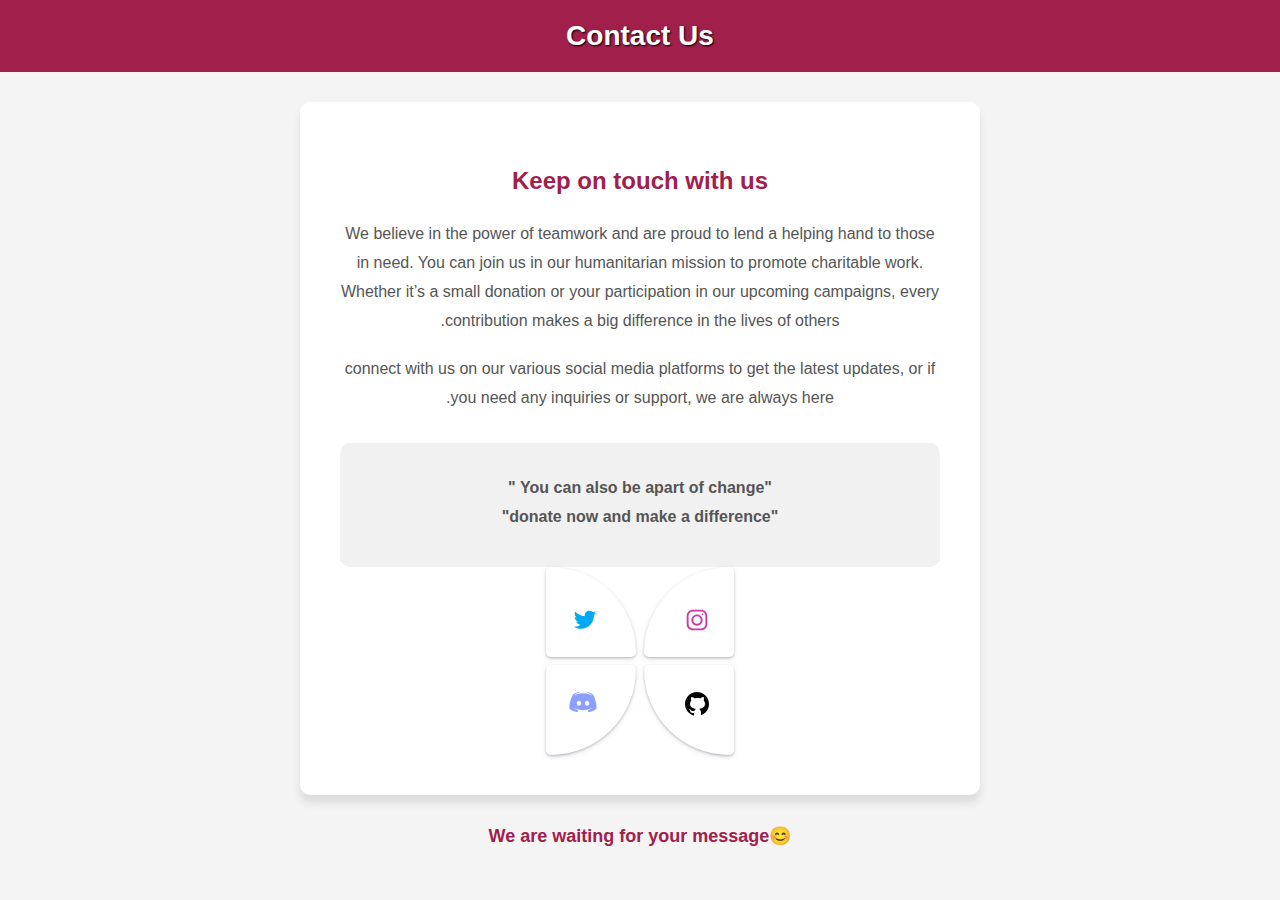
<file: ahmed.html>
<!DOCTYPE html>
<html lang="ar">
  <head>
    <meta charset="UTF-8" />
    <meta name="viewport" content="width=device-width, initial-scale=1.0" />
    <title>contact us</title>
    <style>
      /* إعداد الصفحة العامة */
      body {
        font-family: "Cairo", Arial, sans-serif;
        margin: 0;
        padding: 0;
        background-color: #f4f4f4;
        color: #333;
        direction: rtl;
        text-align: center;
      }

      /* الشريط العلوي */
      .header {
    color: #a0204b;
        background-color: #a0204b;
        color: #ffffff;
        padding: 20px;
        font-size: 28px;
        font-weight: bold;
        text-shadow: 1px 1px 2px #000;
      }

      /* قسم التواصل */
      .contact-section {
        margin: 30px auto;
        padding: 40px;
        background-color: #ffffff;
        width: 90%;
        max-width: 600px;
        box-shadow: 0 8px 10px rgba(0, 0, 0, 0.1);
        border-radius: 10px;
        line-height: 1.6;
      }

      .contact-section h2 {
        color: #a0204b;
        font-size: 24px;
        margin-bottom: 20px;
      }

      .contact-section p {
        font-size: 16px;
        color: #555;
        margin-bottom: 20px;
        line-height: 1.8;
      }

      .call-to-action {
        font-size: 18px;
        color: #0c94a6;
        font-weight: bold;
        margin-top: 30px;
        padding: 15px;
        background-color: #f1f1f1;
        border-radius: 10px;
        line-height: 1.7;
      }

      /* تصميم الأيقونات */
      .social-links {
        display: flex;
        justify-content: center;
        gap: 20px;
        margin-top: 30px;
        flex-wrap: wrap;
      }

      .social-links a {
        text-decoration: none;
        color: #333;
        display: flex;
        flex-direction: column;
        align-items: center;
        gap: 10px;
        font-size: 16px;
      }

      .social-links a img {
        width: 70px;
        height: 70px;
        border-radius: 10px;
        box-shadow: 0 4px 6px rgba(0, 0, 0, 0.2);
        transition: transform 0.3s ease;
      }

      .social-links a:hover img {
        transform: scale(1.1);
      }

      /* الفوتر */
      .footer {
        margin: 30px auto 10px;
        font-size: 18px;
        font-weight: bold;
        color: #a0204b;
      }
      /* From Uiverse.io by Praashoo7 */
      .main {
        display: flex;
        flex-direction: column;
        gap: 0.5em;
        align-items: center;
      }

      .up {
        display: flex;
        flex-direction: row;
        gap: 0.5em;
      }

      .down {
        display: flex;
        flex-direction: row;
        gap: 0.5em;
      }

      .card1 {
        width: 90px;
        height: 90px;
        outline: none;
        border: none;
        background: white;
        border-radius: 90px 5px 5px 5px;
        box-shadow: rgba(50, 50, 93, 0.25) 0px 2px 5px -1px,
          rgba(0, 0, 0, 0.3) 0px 1px 3px -1px;
        transition: 0.2s ease-in-out;
      }

      .instagram {
        margin-top: 1.5em;
        margin-left: 1.2em;
        fill: #cc39a4;
      }

      .card2 {
        width: 90px;
        height: 90px;
        outline: none;
        border: none;
        background: white;
        border-radius: 5px 90px 5px 5px;
        box-shadow: rgba(50, 50, 93, 0.25) 0px 2px 5px -1px,
          rgba(0, 0, 0, 0.3) 0px 1px 3px -1px;
        transition: 0.2s ease-in-out;
      }

      .twitter {
        margin-top: 1.5em;
        margin-left: -0.9em;
        fill: #03a9f4;
      }

      .card3 {
        width: 90px;
        height: 90px;
        outline: none;
        border: none;
        background: white;
        border-radius: 5px 5px 5px 90px;
        box-shadow: rgba(50, 50, 93, 0.25) 0px 2px 5px -1px,
          rgba(0, 0, 0, 0.3) 0px 1px 3px -1px;
        transition: 0.2s ease-in-out;
      }

      .github {
        margin-top: -0.6em;
        margin-left: 1.2em;
      }

      .card4 {
        width: 90px;
        height: 90px;
        outline: none;
        border: none;
        background: white;
        border-radius: 5px 5px 90px 5px;
        box-shadow: rgba(50, 50, 93, 0.25) 0px 2px 5px -1px,
          rgba(0, 0, 0, 0.3) 0px 1px 3px -1px;
        transition: 0.2s ease-in-out;
      }

      .discord {
        margin-top: -0.9em;
        margin-left: -1.2em;
        fill: #8c9eff;
      }

      .card1:hover {
        cursor: pointer;
        scale: 1.1;
        background-color: #cc39a4;
      }

      .card1:hover .instagram {
        fill: white;
      }

      .card2:hover {
        cursor: pointer;
        scale: 1.1;
        background-color: #03a9f4;
      }

      .card2:hover .twitter {
        fill: white;
      }

      .card3:hover {
        cursor: pointer;
        scale: 1.1;
        background-color: black;
      }

      .card3:hover .github {
        fill: white;
      }

      .card4:hover {
        cursor: pointer;
        scale: 1.1;
        background-color: #8c9eff;
      }

      .card4:hover .discord {
        fill: white;
      }
      .call-to-action:hover {
        background-color: #9e9a9c;
      }
    </style>
  </head>
  <body>
    <!-- الشريط العلوي -->
    <div class="header">Contact Us</div>

    <!-- قسم تواصل معنا -->
    <div class="contact-section">
      <h2>Keep on touch with us</h2>
      <p>
        We believe in the power of teamwork and are proud to lend a helping hand
        to those in need. You can join us in our humanitarian mission to promote
        charitable work. Whether it’s a small donation or your participation in
        our upcoming campaigns, every contribution makes a big difference in the
        lives of others.
      </p>

      <p>
        connect with us on our various social media platforms to get the latest
        updates, or if you need any inquiries or support, we are always here.
      </p>

      <!-- نص يحث على العمل الخيري -->
      <div class="call-to-action">
        <p>
          "You can also be apart of change "<br />"donate now and make a
          difference"
        </p>
      </div>

      <!-- روابط وسائل التواصل الاجتماعي -->

      <div class="main">
        <div class="up">
          <button class="card1">
            <svg
              xmlns="http://www.w3.org/2000/svg"
              xmlns:xlink="http://www.w3.org/1999/xlink"
              viewBox="0,0,256,256"
              width="30px"
              height="30px"
              fill-rule="nonzero"
              class="instagram"
            >
              <g
                fill-rule="nonzero"
                stroke="none"
                stroke-width="1"
                stroke-linecap="butt"
                stroke-linejoin="miter"
                stroke-miterlimit="10"
                stroke-dasharray=""
                stroke-dashoffset="0"
                font-family="none"
                font-weight="none"
                font-size="none"
                text-anchor="none"
                style="mix-blend-mode: normal"
              >
                <g transform="scale(8,8)">
                  <path
                    d="M11.46875,5c-3.55078,0 -6.46875,2.91406 -6.46875,6.46875v9.0625c0,3.55078 2.91406,6.46875 6.46875,6.46875h9.0625c3.55078,0 6.46875,-2.91406 6.46875,-6.46875v-9.0625c0,-3.55078 -2.91406,-6.46875 -6.46875,-6.46875zM11.46875,7h9.0625c2.47266,0 4.46875,1.99609 4.46875,4.46875v9.0625c0,2.47266 -1.99609,4.46875 -4.46875,4.46875h-9.0625c-2.47266,0 -4.46875,-1.99609 -4.46875,-4.46875v-9.0625c0,-2.47266 1.99609,-4.46875 4.46875,-4.46875zM21.90625,9.1875c-0.50391,0 -0.90625,0.40234 -0.90625,0.90625c0,0.50391 0.40234,0.90625 0.90625,0.90625c0.50391,0 0.90625,-0.40234 0.90625,-0.90625c0,-0.50391 -0.40234,-0.90625 -0.90625,-0.90625zM16,10c-3.30078,0 -6,2.69922 -6,6c0,3.30078 2.69922,6 6,6c3.30078,0 6,-2.69922 6,-6c0,-3.30078 -2.69922,-6 -6,-6zM16,12c2.22266,0 4,1.77734 4,4c0,2.22266 -1.77734,4 -4,4c-2.22266,0 -4,-1.77734 -4,-4c0,-2.22266 1.77734,-4 4,-4z"
                  ></path>
                </g>
              </g>
            </svg>
          </button>
          <button class="card2">
            <svg
              xmlns="http://www.w3.org/2000/svg"
              viewBox="0 0 48 48"
              width="30px"
              height="30px"
              class="twitter"
            >
              <path
                d="M42,12.429c-1.323,0.586-2.746,0.977-4.247,1.162c1.526-0.906,2.7-2.351,3.251-4.058c-1.428,0.837-3.01,1.452-4.693,1.776C34.967,9.884,33.05,9,30.926,9c-4.08,0-7.387,3.278-7.387,7.32c0,0.572,0.067,1.129,0.193,1.67c-6.138-0.308-11.582-3.226-15.224-7.654c-0.64,1.082-1,2.349-1,3.686c0,2.541,1.301,4.778,3.285,6.096c-1.211-0.037-2.351-0.374-3.349-0.914c0,0.022,0,0.055,0,0.086c0,3.551,2.547,6.508,5.923,7.181c-0.617,0.169-1.269,0.263-1.941,0.263c-0.477,0-0.942-0.054-1.392-0.135c0.94,2.902,3.667,5.023,6.898,5.086c-2.528,1.96-5.712,3.134-9.174,3.134c-0.598,0-1.183-0.034-1.761-0.104C9.268,36.786,13.152,38,17.321,38c13.585,0,21.017-11.156,21.017-20.834c0-0.317-0.01-0.633-0.025-0.945C39.763,15.197,41.013,13.905,42,12.429"
              ></path>
            </svg>
          </button>
        </div>
        <div class="down">
          <button class="card3">
            <svg
              xmlns="http://www.w3.org/2000/svg"
              viewBox="0 0 30 30"
              width="30px"
              height="30px"
              class="github"
            >
              <path
                d="M15,3C8.373,3,3,8.373,3,15c0,5.623,3.872,10.328,9.092,11.63C12.036,26.468,12,26.28,12,26.047v-2.051 c-0.487,0-1.303,0-1.508,0c-0.821,0-1.551-0.353-1.905-1.009c-0.393-0.729-0.461-1.844-1.435-2.526 c-0.289-0.227-0.069-0.486,0.264-0.451c0.615,0.174,1.125,0.596,1.605,1.222c0.478,0.627,0.703,0.769,1.596,0.769 c0.433,0,1.081-0.025,1.691-0.121c0.328-0.833,0.895-1.6,1.588-1.962c-3.996-0.411-5.903-2.399-5.903-5.098 c0-1.162,0.495-2.286,1.336-3.233C9.053,10.647,8.706,8.73,9.435,8c1.798,0,2.885,1.166,3.146,1.481C13.477,9.174,14.461,9,15.495,9 c1.036,0,2.024,0.174,2.922,0.483C18.675,9.17,19.763,8,21.565,8c0.732,0.731,0.381,2.656,0.102,3.594 c0.836,0.945,1.328,2.066,1.328,3.226c0,2.697-1.904,4.684-5.894,5.097C18.199,20.49,19,22.1,19,23.313v2.734 c0,0.104-0.023,0.179-0.035,0.268C23.641,24.676,27,20.236,27,15C27,8.373,21.627,3,15,3z"
              ></path>
            </svg>
          </button>
          <button class="card4">
            <svg
              height="30px"
              width="30px"
              viewBox="0 0 48 48"
              xmlns="http://www.w3.org/2000/svg"
              class="discord"
            >
              <path
                d="M40,12c0,0-4.585-3.588-10-4l-0.488,0.976C34.408,10.174,36.654,11.891,39,14c-4.045-2.065-8.039-4-15-4s-10.955,1.935-15,4c2.346-2.109,5.018-4.015,9.488-5.024L18,8c-5.681,0.537-10,4-10,4s-5.121,7.425-6,22c5.162,5.953,13,6,13,6l1.639-2.185C13.857,36.848,10.715,35.121,8,32c3.238,2.45,8.125,5,16,5s12.762-2.55,16-5c-2.715,3.121-5.857,4.848-8.639,5.815L33,40c0,0,7.838-0.047,13-6C45.121,19.425,40,12,40,12z M17.5,30c-1.933,0-3.5-1.791-3.5-4c0-2.209,1.567-4,3.5-4s3.5,1.791,3.5,4C21,28.209,19.433,30,17.5,30z M30.5,30c-1.933,0-3.5-1.791-3.5-4c0-2.209,1.567-4,3.5-4s3.5,1.791,3.5,4C34,28.209,32.433,30,30.5,30z"
              ></path>
            </svg>
          </button>
        </div>
      </div>
    </div>

    <!-- الفوتر -->
    <div class="footer">😊We are waiting for your message</div>
  </body>
</html>
</file>
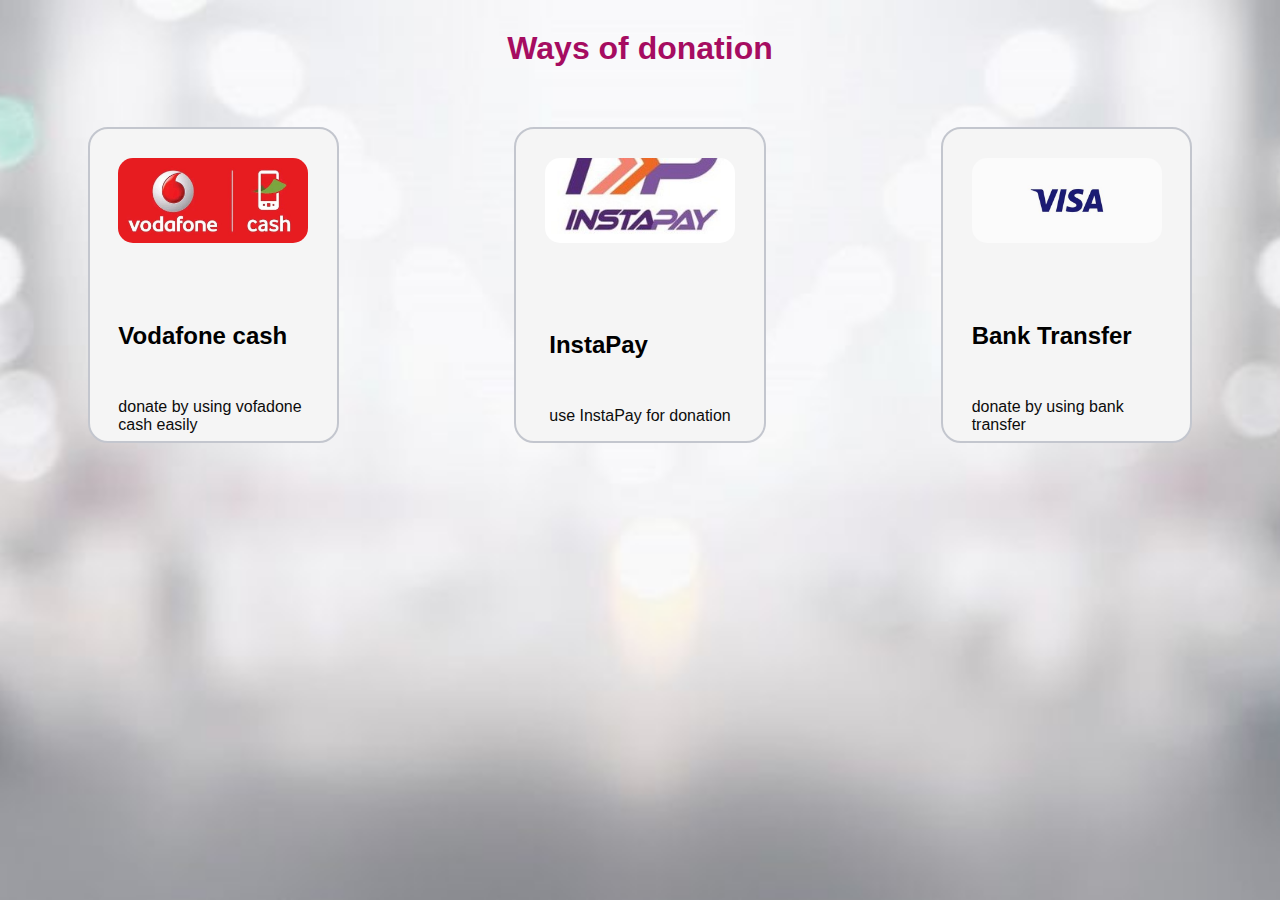
<file: alaa.html>
<!DOCTYPE html>
<html lang="en">
<head>
    <meta charset="UTF-8">
    <meta name="viewport" content="width=device-width, initial-scale=1.0">
    <title>ways of donation </title>
    <style>
    body{
        background-image: url(abstrat.jpg);
        background-size: cover;
        
        background-position: bottom center; /* تجعل الصورة تبدأ من أسفل الصفحة */
        background-attachment: fixed; /* تجعل الصورة ثابتة أثناء التمرير */
        margin: 0;
        font-family: Arial, sans-serif;
    }
        /* From Uiverse.io by alexruix */ 
        .card {
            width: 190px;
            height: 254px;
            border-radius: 20px;
            background: #f5f5f5;
            position: relative;
            padding: 1.8rem;
            border: 2px solid #c3c6ce;
            transition: 0.5s ease-out;
            overflow: visible;
            margin: 20px;
        }

        .card-details {
            color: black;
            height: 100%;
            gap: .5em;
            display: grid;
            place-content: center;
        }

        .card-button {
            transform: translate(-50%, 125%);
            width: 60%;
            border-radius: 1rem;
            border: none;
            background-color: #d81f8b;
            color: #fff;
            font-size: 1rem;
            padding: .5rem 1rem;
            position: absolute;
            left: 50%;
            bottom: 0;
            opacity: 0;
            transition: 0.3s ease-out;
        }

        .text-body {
            color: rgb(12, 12, 12);
        }

        /*Text*/
        .text-title {
            font-size: 1.5em;
            font-weight: bold;
        }

        /*Hover*/
        .card:hover {
            border-color: #e23e98;
            box-shadow: 0 4px 18px 0 rgba(0, 0, 0, 0.25);
        }

        .card:hover .card-button {
            transform: translate(-50%, 50%);
            opacity: 1;
        }

        .cards-container {
            display: flex;
            justify-content: space-around;
            flex-wrap: wrap;
            margin-top: 40px;
        }

        h1 {
            text-align: center;
            margin-top: 30px;
            font-size: 2em;
            color: #a60c61;
            font: italic;
        }
        .card img {
            width: 100%; /* Makes the image fill the width of the card */
            height: 85px; /* Adjust the height as needed */
            border-radius: 15px; /* Optional: Adds border radius to the image */
            object-fit: cover; /* Ensures the image covers the area without distortion */
        }

    </style>
</head>
<body>

    <h1>Ways of donation </h1>

    <div class="cards-container">
        <!-- Vodafone Cash Card -->
        <div class="card">
            <img src="vodafone.jpeg" alt="Vodafone Cash">
            <div class="card-details">
                <p class="text-title">Vodafone cash</p>
                <p class="text-body">donate by using vofadone cash easily</p>
            </div>
            <button class="card-button"><a href="vodafone.html">donate</a></button>
        </div>

        <!-- InstaPay Card -->
        <div class="card">
            <img src="instapay.jpeg" alt="instapay">
            <div class="card-details">
                <p class="text-title">     InstaPay</p>
                <p class="text-body">use InstaPay for donation</p>
            </div>
            <button class="card-button"><a href="instapay.html">donate</a></button>
        </div>

        <!-- Bank Card -->
        <div class="card">
            <img src="visa.jpeg" alt="banktransfer">
            <div class="card-details">
                <p class="text-title">Bank Transfer</p>
                <p class="text-body">donate by using bank transfer</p>
            </div>
            <button class="card-button"><a href="bank.html">donate</a></button>
        </div>
    </div>

</body>
</html>
</file>
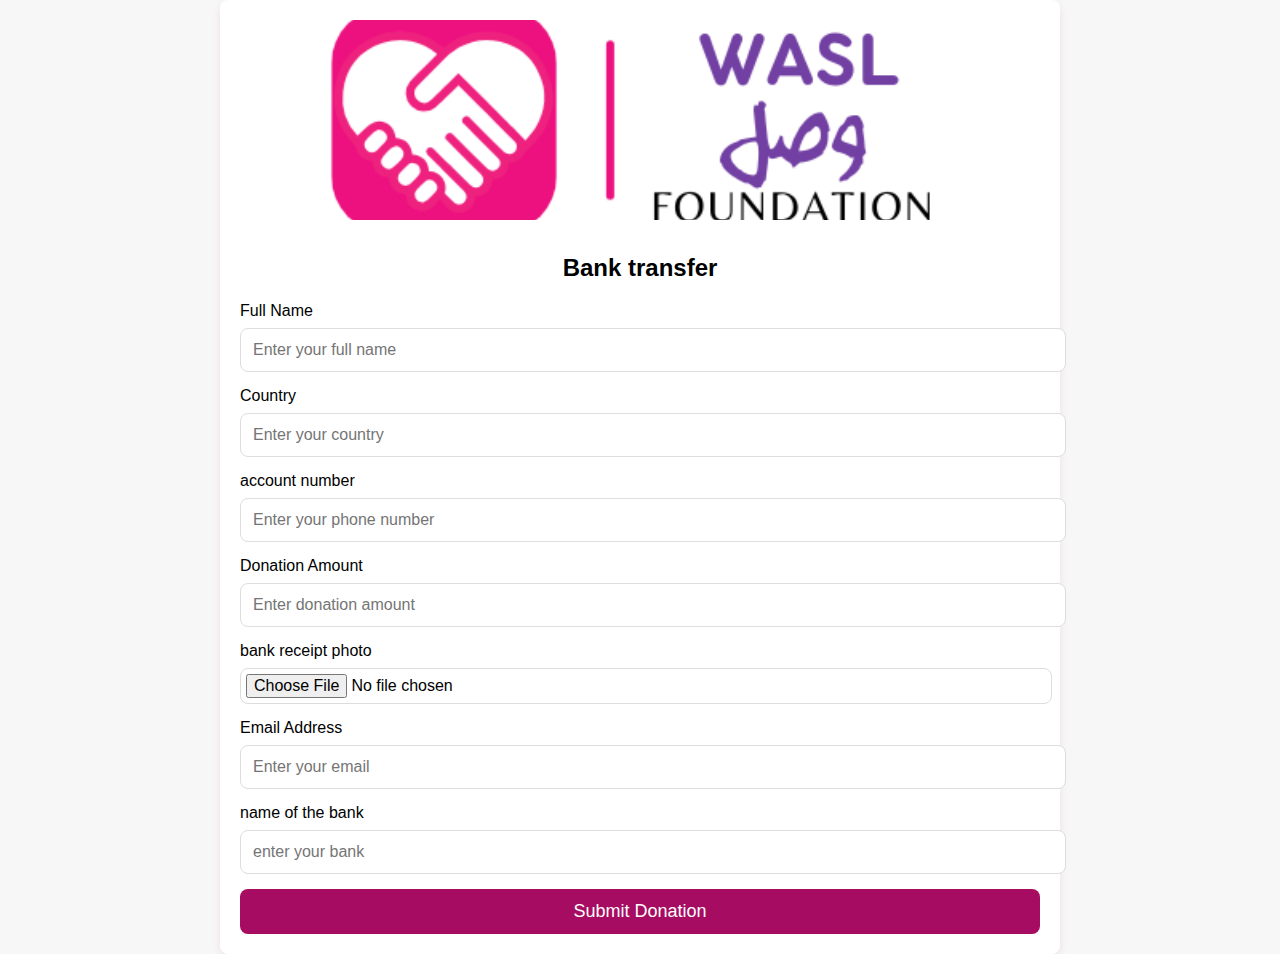
<file: bank.html>
<!DOCTYPE html>
<html lang="en">
<head>
    <meta charset="UTF-8">
    <meta name="viewport" content="width=device-width, initial-scale=1.0">
    <title>Bank transfer</title>
    <link rel="shortcut icon" href="visa.jpeg" type="image/x-icon">
    <style>
        body {
            font-family: Arial, sans-serif;
            background-color: #f7f7f7;
            margin: 0;
            padding: 0;
        }
        .container {
            width: 100%;
            max-width: 800px;
            margin: 0 auto;
            padding: 20px;
            background-color: #fff;
            box-shadow: 0 4px 8px rgba(187, 24, 125, 0.1);
            border-radius: 8px;
        }
        header {
            text-align: center;
            margin-bottom: 30px;
        }
        header img {
            width: 100%;
            max-height: 200px;
            object-fit: cover;
            border-radius: 8px;
        }
        .form-group {
            margin-bottom: 15px;
        }
        label {
            font-size: 16px;
            margin-bottom: 8px;
            display: block;
        }
        input, select {
            width: 100%;
            padding: 12px;
            border: 1px solid #ddd;
            border-radius: 8px;
            font-size: 16px;
        }
        input[type="file"] {
            padding: 5px;
        }
        button {
            background-color: #a60c61;
            color: #fff;
            padding: 12px 20px;
            border: none;
            border-radius: 8px;
            font-size: 18px;
            cursor: pointer;
            width: 100%;
        }
        button:hover {
            background-color: #666666;
        }
        
    </style>
</head>
<body>
    <div class="container">
        <header>
            <img src="w.png" alt="Charity Banner">
        </header>
        <h2 style="text-align:center; margin-bottom: 20px;">Bank transfer</h2>
        <form action="#" method="POST" enctype="multipart/form-data">
            <div class="form-group">
                <label for="name">Full Name</label>
                <input type="text" id="name" name="name" placeholder="Enter your full name" required>
            </div>
            <div class="form-group">
                <label for="country">Country</label>
                <input type="text" id="country" name="country" placeholder="Enter your country" required>
            </div>
            <div class="form-group">
                <label for="phone">account number</label>
                <input type="tel" id="phone" name="phone" placeholder="Enter your phone number" required>
            </div>
            <div class="form-group">
                <label for="amount">Donation Amount</label>
                <input type="number" id="amount" name="amount" placeholder="Enter donation amount" required>
            </div>
            <div class="form-group">
                <label for="verification">bank receipt photo</label>
                <input type="file" id="verification" name="verification" accept="image/*" required>
            </div>
            <div class="form-group">
                <label for="email">Email Address</label>
                <input type="email" id="email" name="email" placeholder="Enter your email" required>
            </div>
            <div class="form-group">
                <label for="email">name of the bank</label>
                <input type="email" id="email" name="text" placeholder="enter your bank" required>
            </div>
            <button type="submit">Submit Donation</button>
        </form>
    </div>
</body>
</html>
</file>
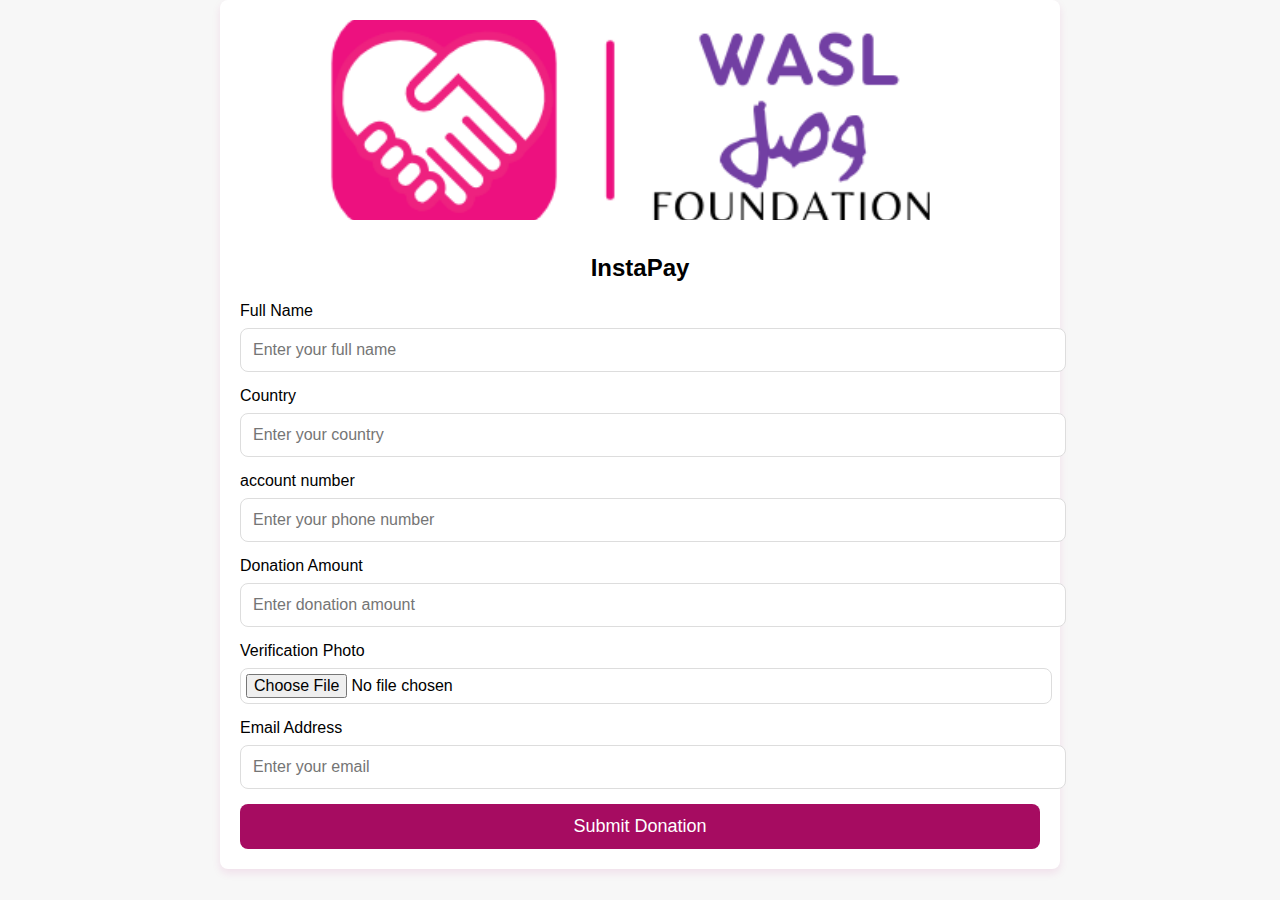
<file: instapay.html>
<!DOCTYPE html>
<html lang="en">
<head>
    <meta charset="UTF-8">
    <meta name="viewport" content="width=device-width, initial-scale=1.0">
    <title>InstaPay</title>
    <link rel="shortcut icon" href="instapay.jpeg" type="image/x-icon">
    <style>
        body {
            font-family: Arial, sans-serif;
            background-color: #f7f7f7;
            margin: 0;
            padding: 0;
        }
        .container {
            width: 100%;
            max-width: 800px;
            margin: 0 auto;
            padding: 20px;
            background-color: #fff;
            box-shadow: 0 4px 8px rgba(187, 24, 125, 0.1);
            border-radius: 8px;
        }
        header {
            text-align: center;
            margin-bottom: 30px;
        }
        header img {
            width: 100%;
            max-height: 200px;
            object-fit: cover;
            border-radius: 8px;
        }
        .form-group {
            margin-bottom: 15px;
        }
        label {
            font-size: 16px;
            margin-bottom: 8px;
            display: block;
        }
        input, select {
            width: 100%;
            padding: 12px;
            border: 1px solid #ddd;
            border-radius: 8px;
            font-size: 16px;
        }
        input[type="file"] {
            padding: 5px;
        }
        button {
            background-color: #a60c61;
            color: #fff;
            padding: 12px 20px;
            border: none;
            border-radius: 8px;
            font-size: 18px;
            cursor: pointer;
            width: 100%;
        }
        button:hover {
            background-color: #666666;
        }
        
    </style>
</head>
<body>
    <div class="container">
        <header>
            <img src="w.png" alt="Charity Banner">
        </header>
        <h2 style="text-align:center; margin-bottom: 20px;">InstaPay</h2>
        <form action="#" method="POST" enctype="multipart/form-data">
            <div class="form-group">
                <label for="name">Full Name</label>
                <input type="text" id="name" name="name" placeholder="Enter your full name" required>
            </div>
            <div class="form-group">
                <label for="country">Country</label>
                <input type="text" id="country" name="country" placeholder="Enter your country" required>
            </div>
            <div class="form-group">
                <label for="phone">account number</label>
                <input type="tel" id="phone" name="phone" placeholder="Enter your phone number" required>
            </div>
            <div class="form-group">
                <label for="amount">Donation Amount</label>
                <input type="number" id="amount" name="amount" placeholder="Enter donation amount" required>
            </div>
            <div class="form-group">
                <label for="verification">Verification Photo</label>
                <input type="file" id="verification" name="verification" accept="image/*" required>
            </div>
            <div class="form-group">
                <label for="email">Email Address</label>
                <input type="email" id="email" name="email" placeholder="Enter your email" required>
            </div>
            <button type="submit">Submit Donation</button>
        </form>
    </div>
</body>
</html>
</file>
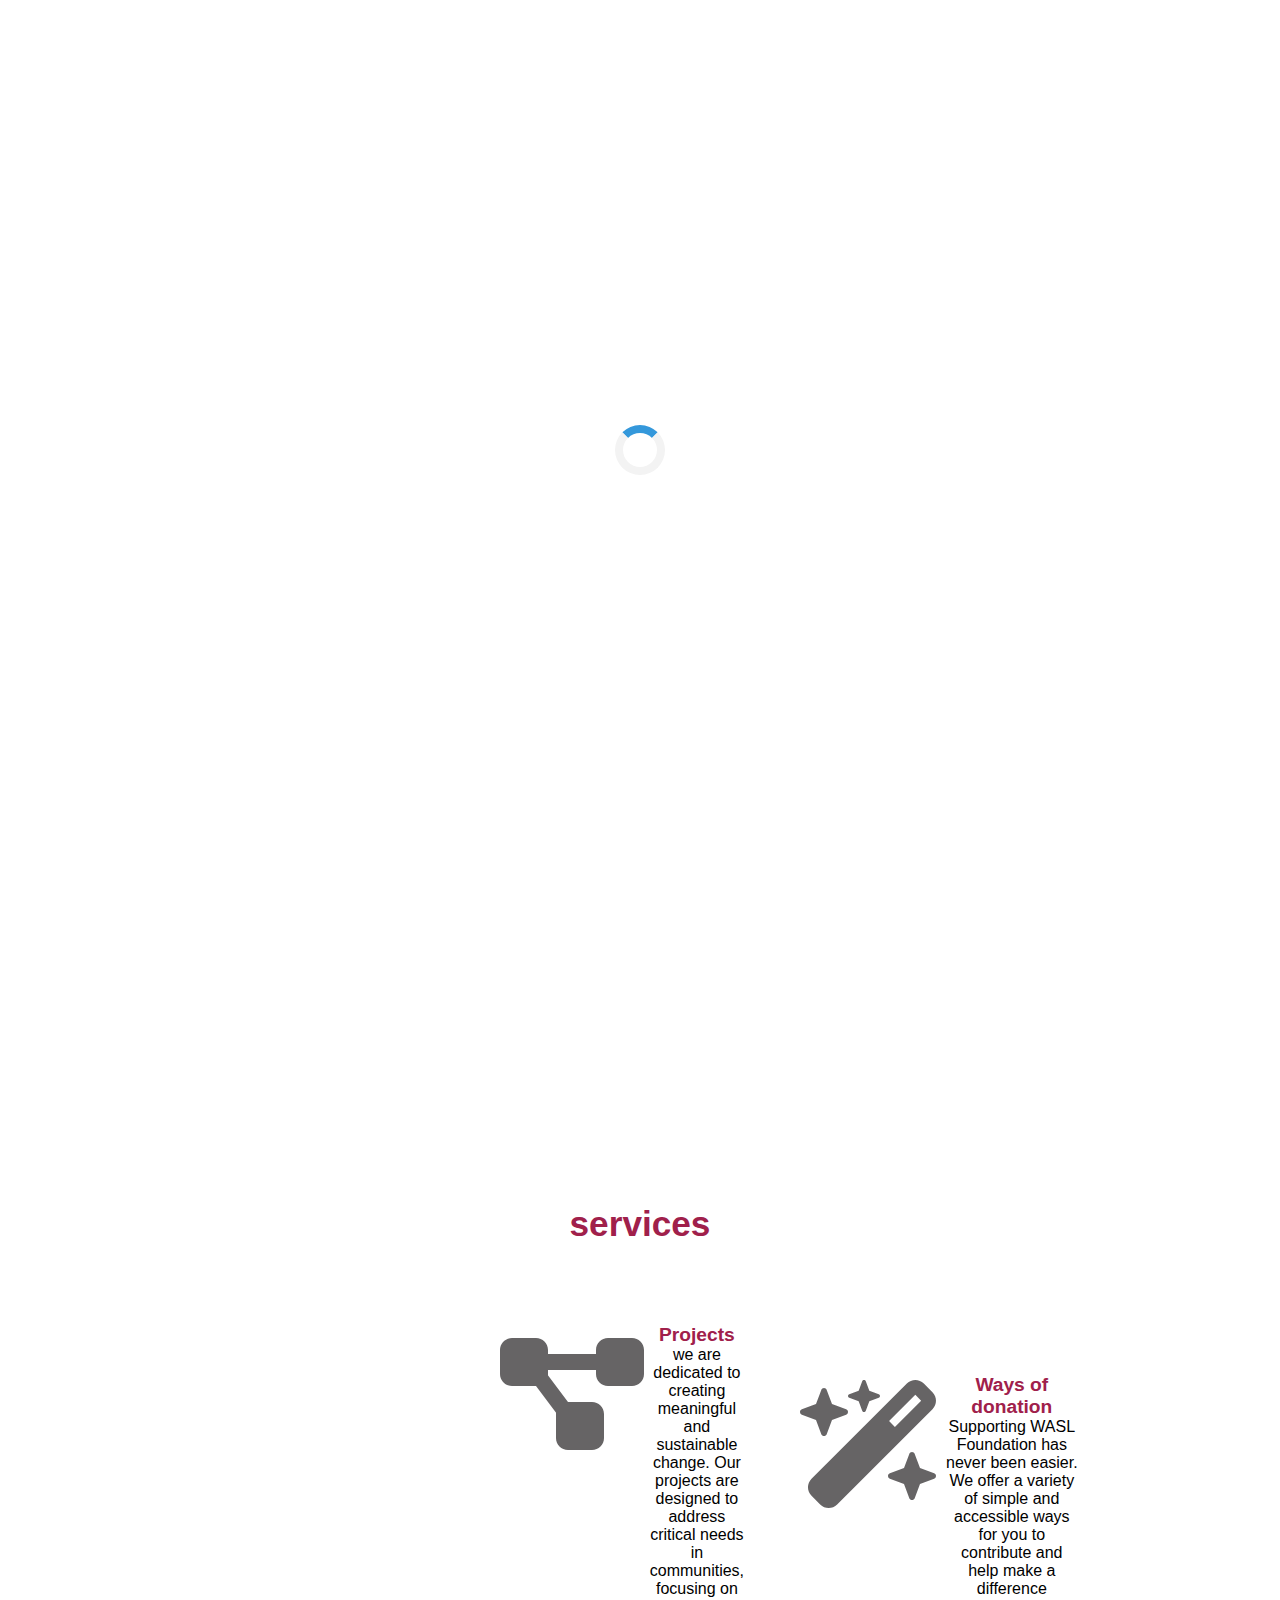
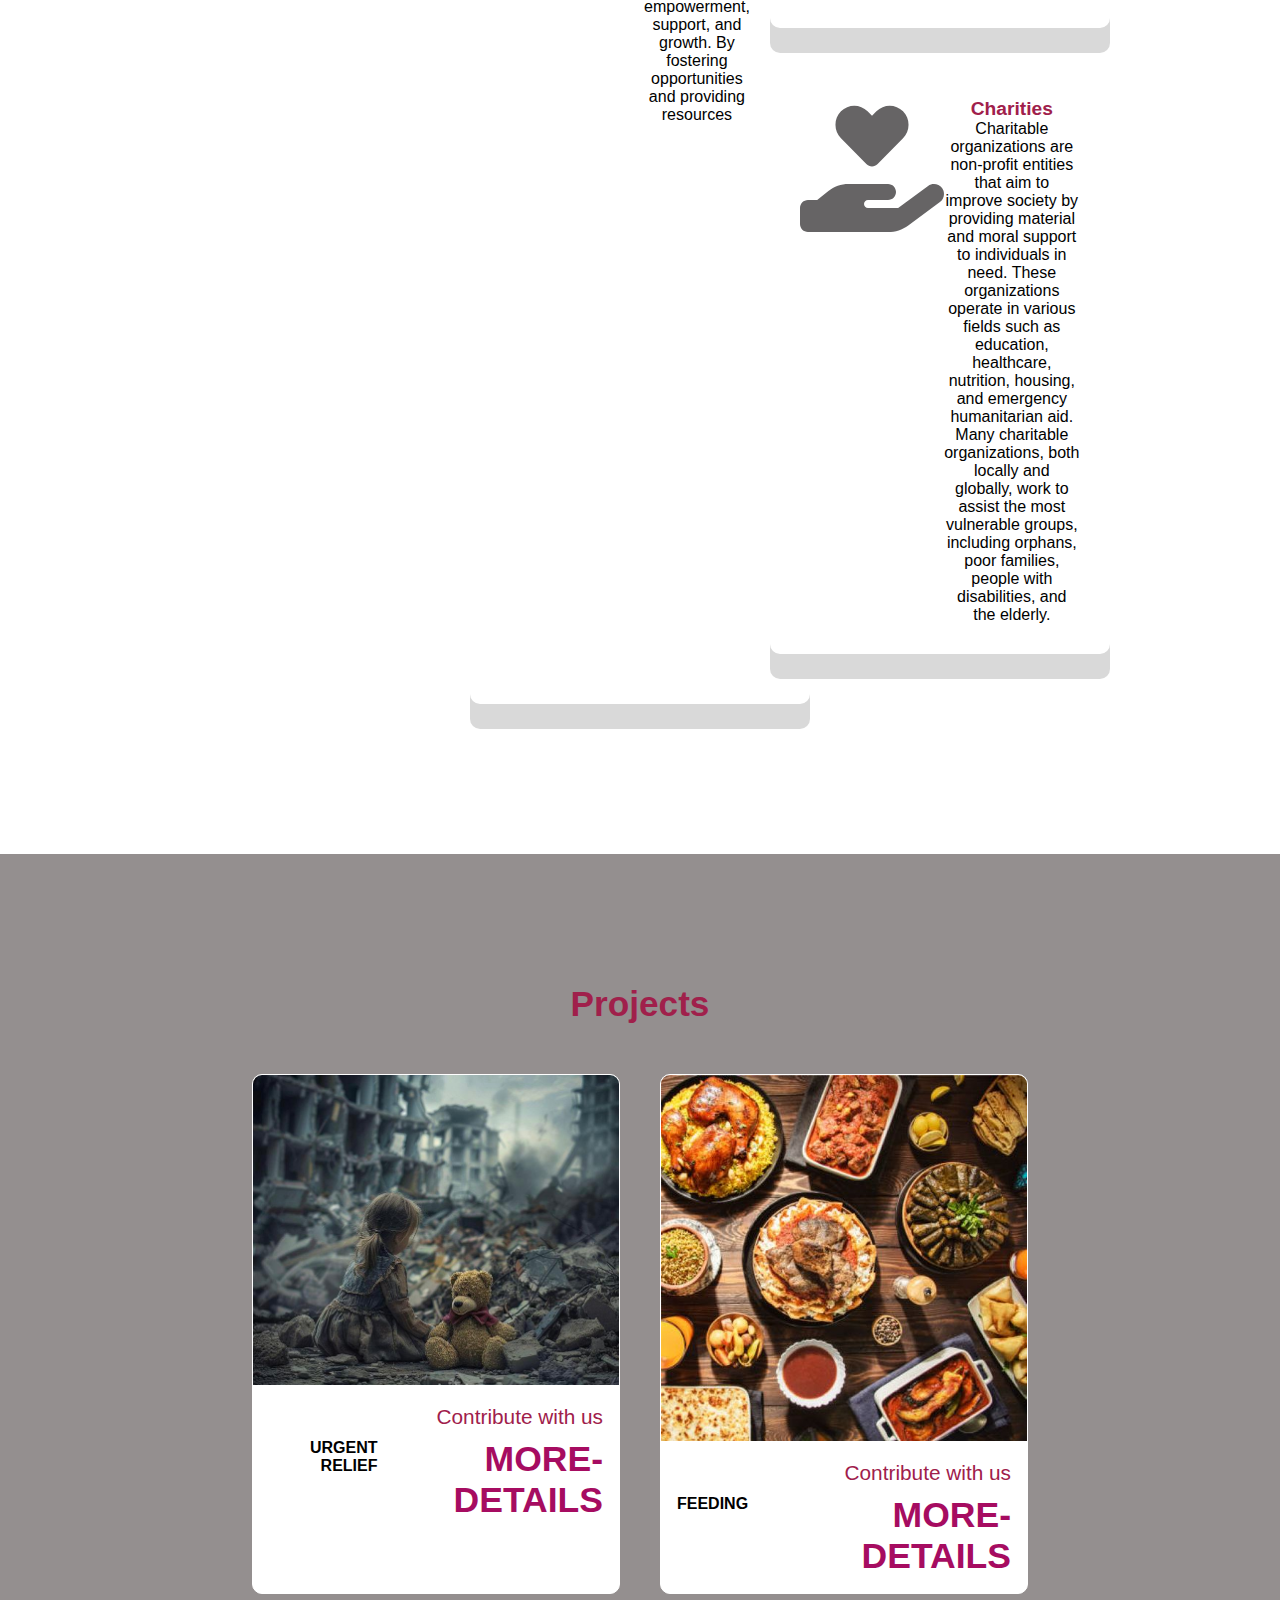
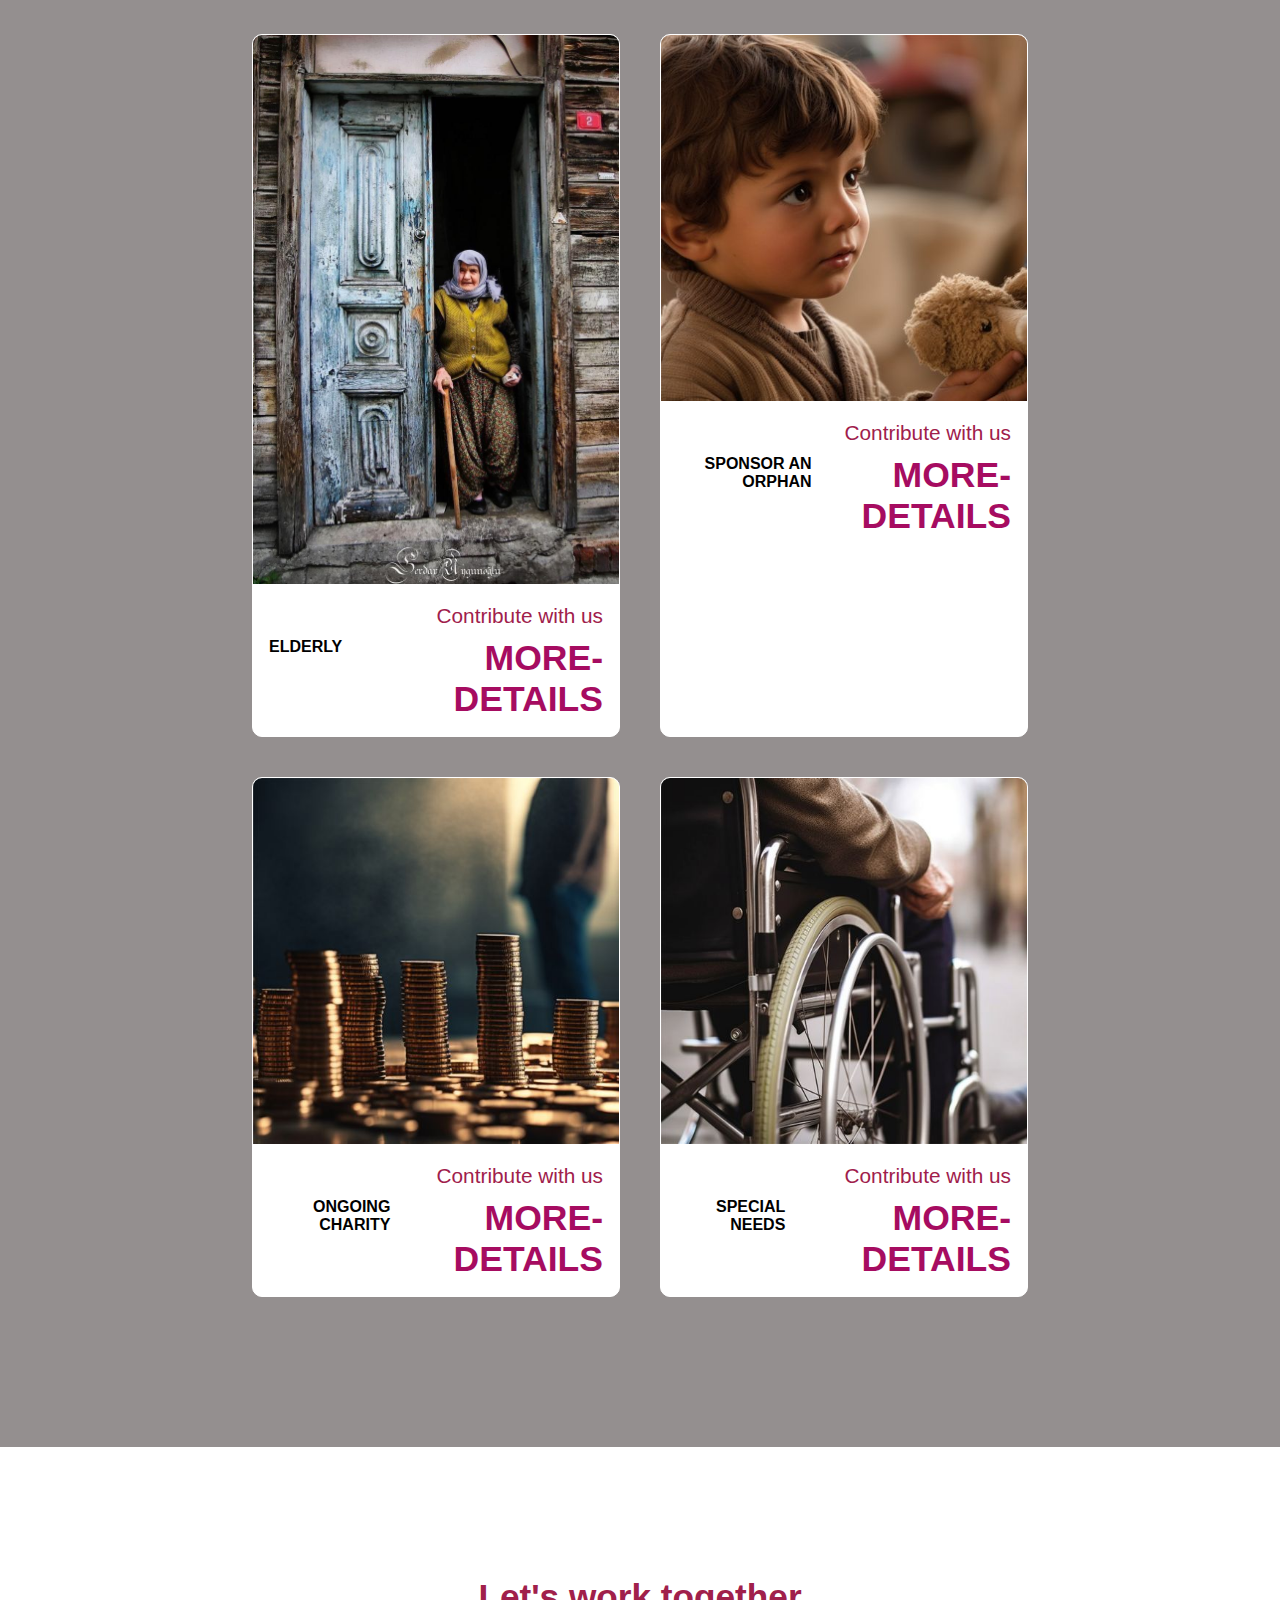
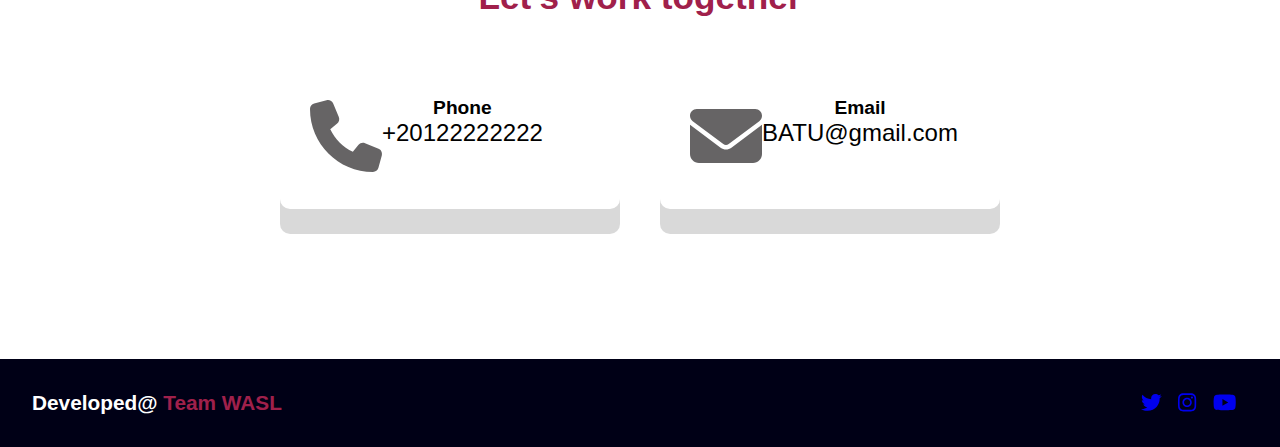
<file: loader.html>
<!DOCTYPE html>
<html lang="en">
<head>
    <meta charset="UTF-8">
    <meta name="viewport" content="width=device-width, initial-scale=1.0">
    <title>Your Website</title>
    <style>
        .navbar-brand {
            text-align: left; /* محاذاة النص لليسار */
            margin-left: 20px; /* تحريك النص قليلاً إلى اليمين */
            font-size: 24px; /* حجم النص */
            font-weight: bold; /* لجعل النص سميك */
            color: hotpink;
            position: relative;
            left: -100px; /* تحريك النص 20px إلى اليسار */
            
            
        }
        .btn {
            text-decoration: none;
            background-color:hotpink;
            color:#a0204b;
            border: none;
            padding: 10px 20px;
            font-size: 16px;
            border-radius: 5px;
            cursor: pointer;
            ;
        }
        
        .btn:hover {
            background-color:rgb(85, 78, 81);
        }
        @import url('https://fonts.googleapis.com/css2?family=Poppins:ital,wght@0,100;0,200;0,300;0,400;0,500;0,600;0,700;0,800;0,900;1,100;1,200;1,300;1,400;1,500;1,600;1,700;1,800;1,900&display=swap');
        *{ font-family: "Poppins", sans-serif;
        margin: 0;
        border: 0;
        box-sizing: border-box;
        scroll-behavior: smooth;
        }
        header{
            background-color: #f0f0f0;
            width: 100%;
            position: fixed;
            z-index: 999;
            display: flex;
            justify-content: space-between;
            align-items: center;
            padding: 10px 80px;
        }
        .logo{
            text-decoration: none;
            color: #0c94a6;
            font-size: 1.8em;
            font-weight: 700;
            
        }
        .navigation a{
            color:#0c94a6 ;
            text-decoration: none;
            font-size: 1.1em;
            font-weight: 500;
            padding-left: 30px;
        
        }
        .navigation a:hover{
            color: blue;
        }
        
        
        .donate-button:hover {
            background-color: #871dbc; 
        }
        section{
            padding: 130px 200px;
            text-align: right;
        }
        .main{
            background: url(download.jpg);
            width: 100%;
            min-height: 100vh;
            /* display: flex; */
            align-items: center;
            background-size:cover ;
            background-position: center;
            background-attachment: fixed;
        
        }
        .main h2 {
            color:#f0f0f0;
            font-size: 1.6em;
            font-weight: 800;
        
        }
        .main h2 span{
            display: inline-block;
            margin-top: 5px;
            color:rgb(206, 41, 123);
            font-size: 2em;
            font-weight: 900;
        }
        .main h3 {
            color: #f0f0f0;
            font-size: 1.6em;
            font-weight: 800;
            margin-top: 5px;
            margin-bottom: 5px;
            
        }
        .main-btn{
            color: #fff;
            background-color: #a60c61;
            text-decoration: none;
            font-size: 1.1em;
            font-weight: 600;
            display: inline-block;
            padding: 5px 10px;
            border-radius: 10px;
            margin-bottom: 5px;
            transition: 0.7s ease;
        }
        .main-btn:hover{
            background-color:#313131 ;
            transform: scale(1.1);
        }
        .icons a{
            color: #f0f0f0;
            font-size: 1.1em;
            padding-left: 5px;
        }
        
        .title{
            display: flex;
            justify-content: center;
            color: #a0204b;
            font-size: 2.2em;
            font-weight: 800;
            margin-bottom: 30px;
        }
        .content{
            display: flex;
            justify-content: center;
            flex-direction: row;
            flex-wrap: wrap;
        }
        .card{
            display: flex;
            background-color: #fff;
            width: 21.25em;
            box-shadow: 0 25px rgba(1, 1, 1, 15%);
            border-radius: 10px;
            padding: 30px;
            margin: 20px;
         }
         
         .card:hover{
            transform: scale(1.1);
            transition: 0.7s ease;
         }
         
         .icon{
            color: #666465;
            font-size: 8em;
            text-align: center;
         }
         .info{
            text-align: center;
         }
         .info h3{
            color: #a0204b;
            font-size: 1.2em;
            font-weight: 700;
            margin: 10p;
         }
         .projects {
            background-color: #948f8f;
        }
        
        .projects .content{
            margin-top: 30px;
        }
        
        .project-card {
            background-color: #fff;
            border: 1px solid #fff;
            min-height: 14em;
            width: 23em;
            overflow: hidden;
            border-radius: 10px;
            margin: 20px;
            transition: 0.7s ease;
        }
        
        .project-card:hover {
           transform: scale(1.1);
        }
        
        .project-card:hover .project-image {
            opacity: 0.9;
         }
        
        .project-image img{
            width: 100%
        }
        
        .project-info {
            padding: 1em;
        }
        
        .project-category {
            font-size: 1.3em;
            color: #a0204b;
            font-weight: 500;
            
            
        }
        
        .project-title {
            display: flex;
            justify-content: space-between;
            text-transform: uppercase;
            font-weight: 800;
            margin-top: 10px;
        }
        
        .more-details {
            text-decoration: none;
            color: #a60c61;
            font-size: 1.9em;
        }
        
        .more-details:hover {
            color: #6b6c6d;
        }
        
        .contact .icon{
            font-size: 4.5em;
        }
        
        .contact .info h3 {
            color: #000;
        }
        
        .contact .info p {
            font-size: 1.5em;
        }
        
        .footer {
            background-color: #000016;
            color: #fff;
            padding: 2em;
            display: flex;
            justify-content: space-between;
        }
        
        .footer-title {
            font-size: 1.3em;
            font-weight: 600;
        }
        
        .footer-title span {
            color: #a0204b;
        }
        
        .footer .social-icons a{
            font-size: 1.3em;
            padding: 0 12px 0 0;
        }
        
        @media (max-width:1023px){
            header{
                padding: 12px 20px;
            }
        
            .navigation a{
                padding-left: 10px;
            }
        
            .title{
                font-size: 1.8em;
            }
        
            section{
                padding: 80px 20px;
            }
        
            .main-content h2{
                font-size: 1em;
            }
        
            .main-content h3{
                font-size: 1.6em;
            }
        
            .content{
                flex-direction: column;
                align-items: center;
            }
        
        }
        
        @media (max-width:641px){
            body{
                font-size: 12px;
            }
        
            .main-content h2{
                font-size: 0.8em;
            }
        
            .main-content h3{
                font-size: 1.4em;
            }
        }
        
        @media (max-width:300px){
            body{
                font-size: 10px;
             
            }
        }
        /* CSS for the entire page */
        body {
            margin: 0;
            font-family: Arial, sans-serif;
        }

        /* Loading screen styles */
        #loading {
            position: fixed;
            top: 0;
            left: 0;
            width: 100%;
            height: 100%;
            background-color: #fff;
            display: flex;
            justify-content: center;
            align-items: center;
            z-index: 9999;
        }

        /* Loader animation */
        .loader {
            border: 8px solid #f3f3f3;
            border-top: 8px solid #3498db;
            border-radius: 50%;
            width: 50px;
            height: 50px;
            animation: spin 2s linear infinite;
        }

        /* Spin animation */
        @keyframes spin {
            0% { transform: rotate(0deg); }
            100% { transform: rotate(360deg); }
        }

        /* Main content styles */
        #main-content {
            display: none;
        }
        
    </style>
</head>
<body>
    <!-- Loading Screen -->
    <div id="loading">
        <div class="loader"></div> <!-- Customize the loader here -->
    </div>
    <nav class="navbar navbar-expand-lg bg-body-tertiary">
        
        <form class="container-fluid justify-content-start">
          <button class="btn btn-outline-success me-2" type="button">
            <a href="signin.html"> Sign in  </a>
          </button>
          <button class="btn btn- btn-outline-success" type="button">
            <a href="signup.html"> Sign up</a>
          </button>
        </form>
  
        <div class="container-fluid">
          <a class="navbar-brand" href="#">WASL</a>
          <button
            class="navbar-toggler"
            type="button"
            data-bs-toggle="collapse"
            data-bs-target="#navbarSupportedContent"
            aria-controls="navbarSupportedContent"
            aria-expanded="false"
            aria-label="Toggle navigation"
          >
            <span class="navbar-toggler-icon"></span>
          </button>
          <div class="collapse navbar-collapse" id="navbarSupportedContent">
            <ul class="navbar-nav me-auto mb-2 mb-lg-0">
              <li class="nav-item">
                <a class="nav-link" href="#">Home</a>
              </li>
              <li class="nav-item">
                <a class="nav-link" href="#projects">Projects</a>
              </li>
              <li class="nav-item">
                <a class="nav-link" href="#services">Services</a>
              </li>
              <li class="nav-item">
                <a class="nav-link" href="ahmed.html">Contact us</a>
              </li>
              <li class="nav-item">
                <a class="nav-link" href="esraa.html">About us</a>
              </li>
              <li class="nav-item">
                  <a class="nav-link" href="sara.html">Search for charity</a>
                </li>
                
            </ul>
           
          </div>
        </div>
      </nav>
  </header>
  <section class="main">
      <div>
          <h2>be part of hope<br><span> Our organization, where humanity meets real change </span></h2>
          <h3>join us</h3>
          <a href="jana1.html"class="main-btn">be apart</a>
        
          <div class="icons">
              <a href="#"><i class="fa-brands fa-facebook"></i></a>
              <a href="#"><i class="fa-brands fa-instagram"></i></a>
              <a href="#"><i class="fa-brands fa-twitter"></i></a>
              <a href="#"><i class="fa-brands fa-youtube"></i></a>
          </div>
        
      </div>
      
      
  </section>
  <section class="cards" id="services">
      <h2 class="title">services</h2>
      <div class="content">
      <div class="card">
          <div class="icon">
              <i class="fa-solid fa-diagram-project"></i>
          </div>
          <div class="info">
              <h3>Projects</h3>
              <p>we are dedicated to creating meaningful and sustainable change. Our projects are designed to address critical needs in communities, focusing on empowerment, support, and growth. By fostering opportunities and providing resources</p>
      </div>
      <div class="content">
      <div class="card">
          <div class="icon">
              <i class="fa-solid fa-wand-magic-sparkles"></i>
          </div>
          <div class="info">
              <h3>Ways of donation</h3>
              <p>Supporting WASL Foundation has never been easier. We offer a variety of simple and accessible ways for you to contribute and help make a difference</p>
          </div>
      </div>
      <div class="content">
      <div class="card">
          <div class="icon">
              <i class="fa-solid fa-hand-holding-heart"></i>
          </div>
          <div class="info">
              <h3> Charities</h3>
              <p>Charitable organizations are non-profit entities that aim to improve society by providing material and moral support to individuals in need. These organizations operate in various fields such as education, healthcare, nutrition, housing, and emergency humanitarian aid. Many charitable organizations, both locally and globally, work to assist the most vulnerable groups, including orphans, poor families, people with disabilities, and the elderly.</p>
          </div>
      </div>
      </div>
      
  </section>
  <section class="projects" id="projects">
      <h2 class="title">Projects</h2>
      <div class="content">
          <div class="project-card">
              <div class="project-image">
                  <img src="home.jpeg" />
              </div>
              <div class="project-info">
                  <p class="project-category">Contribute with us </p>
                  <strong class="project-title">
                      <span>Urgent relief</span>
                      <a href="Alaa.html" class="more-details"> <h3>more-details</h3></a>
                  </strong>
              </div>
          </div>
          <div class="project-card">
              <div class="project-image">
                  <img src="et3am.jpeg" />
              </div>
              <div class="project-info">
                  <p class="project-category">Contribute with us</p>
                  <strong class="project-title">
                      <span>Feeding</span>
                      <a href="Alaa.html" class="more-details"><h3>more-details</h3></a>
                  </strong>
              </div>
          </div>
          <div class="project-card">
              <div class="project-image">
                  <img src="kbarelseen.jpeg" />
              </div>
              <div class="project-info">
                  <p class="project-category">Contribute with us</p>
                  <strong class="project-title">
                      <span>Elderly</span>
                      <a href="Areeg.html" class="more-details"><h3>more-details</h3></a>
                  </strong>
              </div>
          </div>
          <div class="project-card">
              <div class="project-image">
                  <img src="yateem.jpeg" />
              </div>
              <div class="project-info">
                  <p class="project-category">Contribute with us</p>
                  <strong class="project-title">
                      <span>Sponsor an orphan</span>
                      <a href="Alaa.html" class="more-details"><h3>more-details</h3></a>
                  </strong>
              </div>
          </div>
          <div class="project-card">
              <div class="project-image">
                  <img src="sadkagarya.jpeg" />
              </div>
              <div class="project-info">
                  <p class="project-category">Contribute with us</p>
                  <strong class="project-title">
                      <span>ongoing charity</span>
                      <a href="Alaa.html" class="more-details"><h3>more-details</h3></a>
                  </strong>
              </div>
              
          </div>
          <div class="project-card">
              <div class="project-image">
                  <img src="zewye7tygat.jpeg" />
              </div>
              <div class="project-info">
                  <p class="project-category">Contribute with us</p>
                  <strong class="project-title">
                      <span>Special needs</span>
                      <a href="Alaa.html" class="more-details"><h3>more-details</h3></a>
                  </strong>
              </div>
          </div>
      </div>
  </section>
  
  <section class="cards contact" id="contact">
      <h2 class="title">Let's work together</h2>
      <div class="content">
          <div class="card">
              <div class="icon">
                  <i class="fas fa-phone"></i>
              </div>
              <div class="info">
                  <h3>Phone</h3>
                  <p>+20122222222</p>
              </div>
          </div>
          <div class="card">
              <div class="icon">
                  <i class="fas fa-envelope"></i>
              </div>
              <div class="info">
                  <h3>Email</h3>
                  <p>BATU@gmail.com</p>
              </div>
          </div>
      </div>
  </section>
  
  <footer class="footer">
      <p class="footer-title">Developed@ <span>Team WASL</span></p>
      <div class="social-icons">
  
          <a href="#"><i class="fab fa-twitter"></i></a>
          <a href="#"><i class="fab fa-instagram"></i></a>
          <a href="#"><i class="fab fa-youtube"></i></a>
      </div>
  </footer>
    <script src="js/bootstrap.bundle.min.js">
    </script>
    <script src="js/all.min.js"></script>
    <!-- Main Content -->
    <div id="main-content">
       
        <!-- Your website content here -->
    </div>

    <script>
        // JavaScript to hide the loading screen after the page loads
        window.onload = function() {
            setTimeout(function() {
                // Hide the loading screen
                document.getElementById("loading").style.display = "none";
                // Show the main content
                document.getElementById("index.html").style.display = "block";
            }, 3000); // Delay of 3 seconds (3000ms)
        };
    </script>
</body>
</html>
</file>
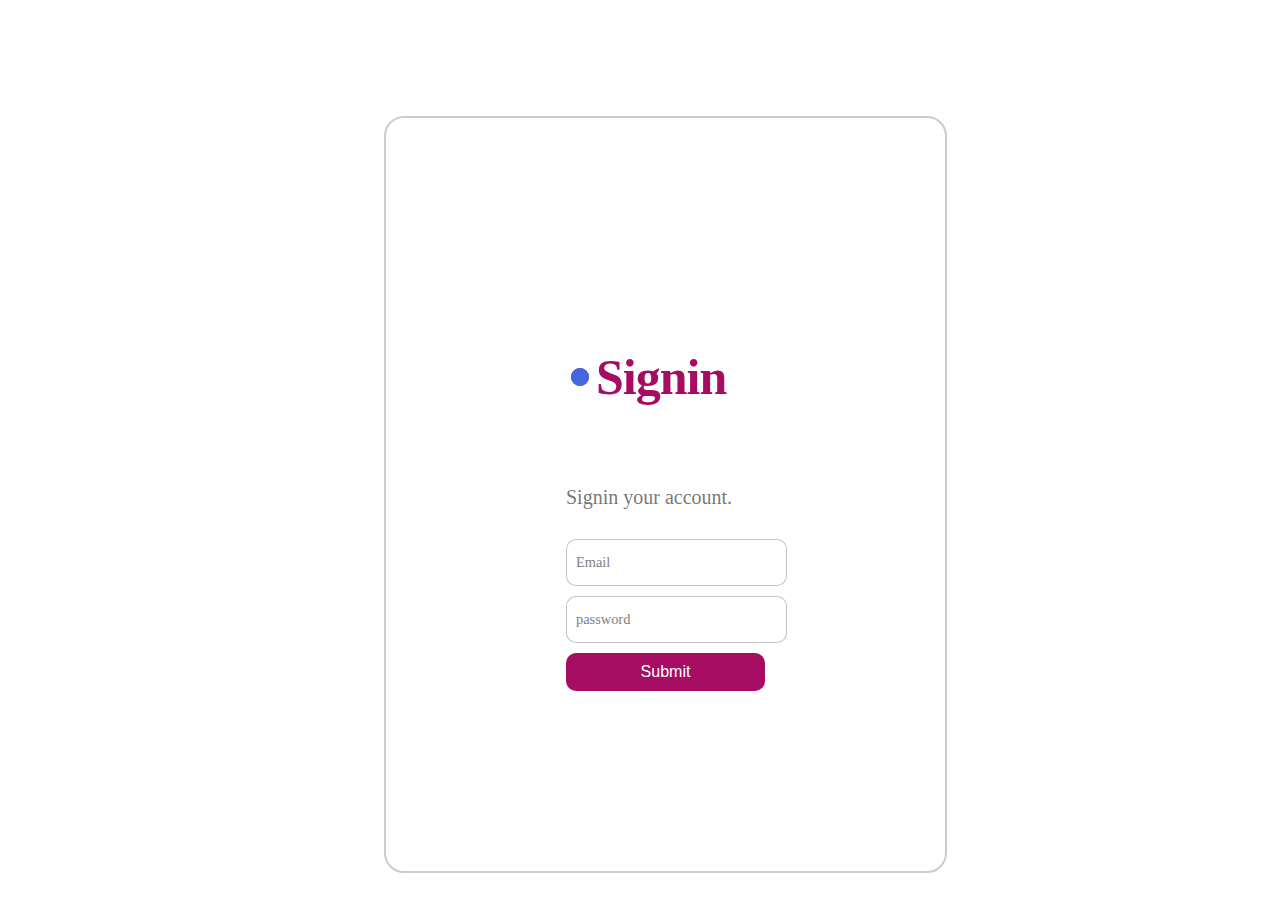
<file: signin.html>
<!DOCTYPE html>
<html lang="en">
<head>
    <meta charset="UTF-8">
    <meta name="viewport" content="width=device-width, initial-scale=1.0">
    <title>Signin your account</title>
    <link rel="shortcut icon" href="W3.png" type="image/x-icon">
    <style>
        
.form {
    border: 2px solid #ccc;
    height: auto;
    display: flex;
    flex-direction: column;
    gap: 10px;
    max-width: 350px;
    background-color: #ffffff;
    padding: 180px;
    border-radius: 20px;
    position:absolute;
    max-width: fit-content;
    
   bottom: 3%;
    left:30%;
    
    

    
   
  }
  
  .title {
    font-size: 50px;
    color: #a60c61;
    font-weight: 600;
    letter-spacing: -1px;
    position: relative;
    display: flex;
    align-items: center;
    padding-left: 30px;
  }
  
  .title::before,.title::after {
    position: absolute;
    content: "";
    height: 16px;
    width: 16px;
    border-radius: 50%;
    left: 5px;
    background-color: royalblue;
  }
  
  .title::before {
    width: 18px;
    height: 18px;
    background-color: #a60c61;
  }
  
  .title::after {
    width: 18px;
    height: 18px;
    animation: pulse 1s linear infinite;
  }
  
  .message, .signin {
    color: rgba(88, 87, 87, 0.822);
    font-size: 20px;
  }
  
  .signin {
    text-align: center;
  }
  
  .signin a {
    color: royalblue;
  }
  
  .signin a:hover {
    text-decoration: underline royalblue;
  }
  
  .flex {
    display: flex;
    width: 100%;
    gap: 6px;
  }
  
  .form label {
    position: relative;
  }
  
  .form label .input {
    width: 100%;
    padding: 10px 10px 20px 10px;
    outline: 0;
    border: 1px solid rgba(105, 105, 105, 0.397);
    border-radius: 10px;
  }
  
  .form label .input + span {
    position: absolute;
    left: 10px;
    top: 15px;
    color: grey;
    font-size: 0.9em;
    cursor: text;
    transition: 0.3s ease;
  }
  
  .form label .input:placeholder-shown + span {
    top: 15px;
    font-size: 0.9em;
  }
  
  .form label .input:focus + span,.form label .input:valid + span {
    top: 0px;
    font-size: 0.7em;
    font-weight: 600;
  }
  
  .form label .input:valid + span {
    color: #a60c61;
  }
  
  .submit {
    border: none;
    outline: none;
    background-color: #a60c61;
    padding: 10px;
    border-radius: 10px;
    color: #fff;
    font-size: 16px;
    transform: .3s ease;
  }
  
  .submit:hover {
    background-color: rgb(88, 93, 107);
    cursor: pointer;
  }
  
  @keyframes pulse {
    from {
      transform: scale(0.9);
      opacity: 1;
    }
  
    to {
      transform: scale(1.8);
      opacity: 0;
    }
  }
    </style>
</head>
<body>
    
<form class="form">
    <p class="title">Signin </p>
    <p class="message">Signin your account. </p>
        <div class="flex">
        <label>
            <input class="input" type="email" placeholder="" required="">
            <span>Email</span>
        </label>

        
    </div>  
            
<label>
        <input class="input" type="password" placeholder="" required="">
        <span>password</span>
    </label> 
        
   
    
    <button class="submit">Submit</></button>
    
</form>
</body>
</html>
</file>
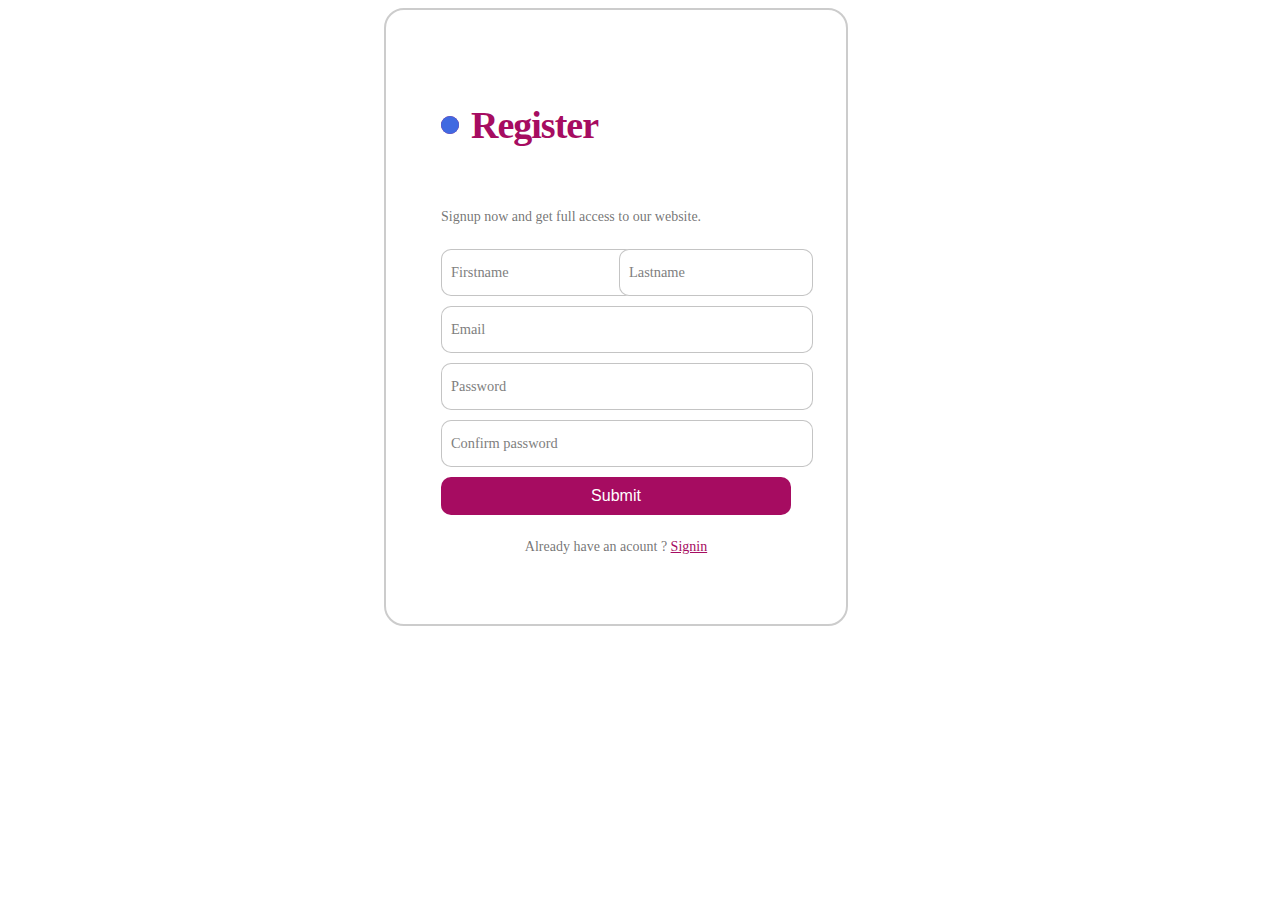
<file: signup.html>
<!DOCTYPE html>
<html lang="en">
<head>
    <meta charset="UTF-8">
    <meta name="viewport" content="width=device-width, initial-scale=1.0">
    <title>Signup</title>
    <link rel="shortcut icon" href="W3.png" type="image/x-icon">
    <style>
        
.form {
  border: 2px solid #ccc;
    display: flex;
    flex-direction: column;
    gap: 10px;
    max-width: 350px;
    background-color: #ffffff;
    padding: 55px;
    border-radius: 20px;
    position:absolute;
    
    
   
    left:30%
    
   
  }
  
  .title {
    font-size: 38px;
    color: #a60c61;
    font-weight: 600;
    letter-spacing: -1px;
    position: relative;
    display: flex;
    align-items: center;
    padding-left: 30px;
  }
  
  .title::before,.title::after {
    position: absolute;
    content: "";
    height: 16px;
    width: 16px;
    border-radius: 50%;
    left: 0px;
    background-color: royalblue;
  }
  
  .title::before {
    width: 18px;
    height: 18px;
    background-color: #a60c61;
  }
  
  .title::after {
    width: 18px;
    height: 18px;
    animation: pulse 1s linear infinite;
  }
  
  .message, .signin {
    color: rgba(88, 87, 87, 0.822);
    font-size: 14px;
  }
  
  .signin {
    text-align: center;
  }
  
  .signin a {
    color: #a60c61;
  }
  
  .signin a:hover {
    text-decoration: underline royalblue;
  }
  
  .flex {
    display: flex;
    width: 100%;
    gap: 6px;
  }
  
  .form label {
    position: relative;
  }
  
  .form label .input {
    width: 100%;
    padding: 10px 10px 20px 10px;
    outline: 0;
    border: 1px solid rgba(105, 105, 105, 0.397);
    border-radius: 10px;
  }
  
  .form label .input + span {
    position: absolute;
    left: 10px;
    top: 15px;
    color: grey;
    font-size: 0.9em;
    cursor: text;
    transition: 0.3s ease;
  }
  
  .form label .input:placeholder-shown + span {
    top: 15px;
    font-size: 0.9em;
  }
  
  .form label .input:focus + span,.form label .input:valid + span {
    top: 0px;
    font-size: 0.7em;
    font-weight: 600;
  }
  
  .form label .input:valid + span {
    color: #a60c61;
  }
  
  .submit {
    border: none;
    outline: none;
    background-color: #a60c61;
    padding: 10px;
    border-radius: 10px;
    color: #fff;
    font-size: 16px;
    transform: .3s ease;
  }
  
  .submit:hover {
    background-color: rgb(90, 92, 99);
    cursor: pointer;
  }
  
  @keyframes pulse {
    from {
      transform: scale(0.9);
      opacity: 1;
    }
  
    to {
      transform: scale(1.8);
      opacity: 0;
    }
  }
    </style>
</head>
<body>
    
<form class="form">
    <p class="title">Register </p>
    <p class="message">Signup now and get full access to our website. </p>
        <div class="flex">
        <label>
            <input class="input" type="text" placeholder="" required="">
            <span>Firstname</span>
        </label>

        <label>
            <input class="input" type="text" placeholder="" required="">
            <span>Lastname</span>
        </label>
    </div>  
            
    <label>
        <input class="input" type="email" placeholder="" required="">
        <span>Email</span>
    </label> 
        
    <label>
        <input class="input" type="password" placeholder="" required="">
        <span>Password</span>
    </label>
    <label>
        <input class="input" type="password" placeholder="" required="">
        <span>Confirm password</span>
    </label>
    <button class="submit">Submit</button>
    <p class="signin">Already have an acount ? <a href="signin.html">Signin</a> </p>
</form>
</body>
</html>
</file>
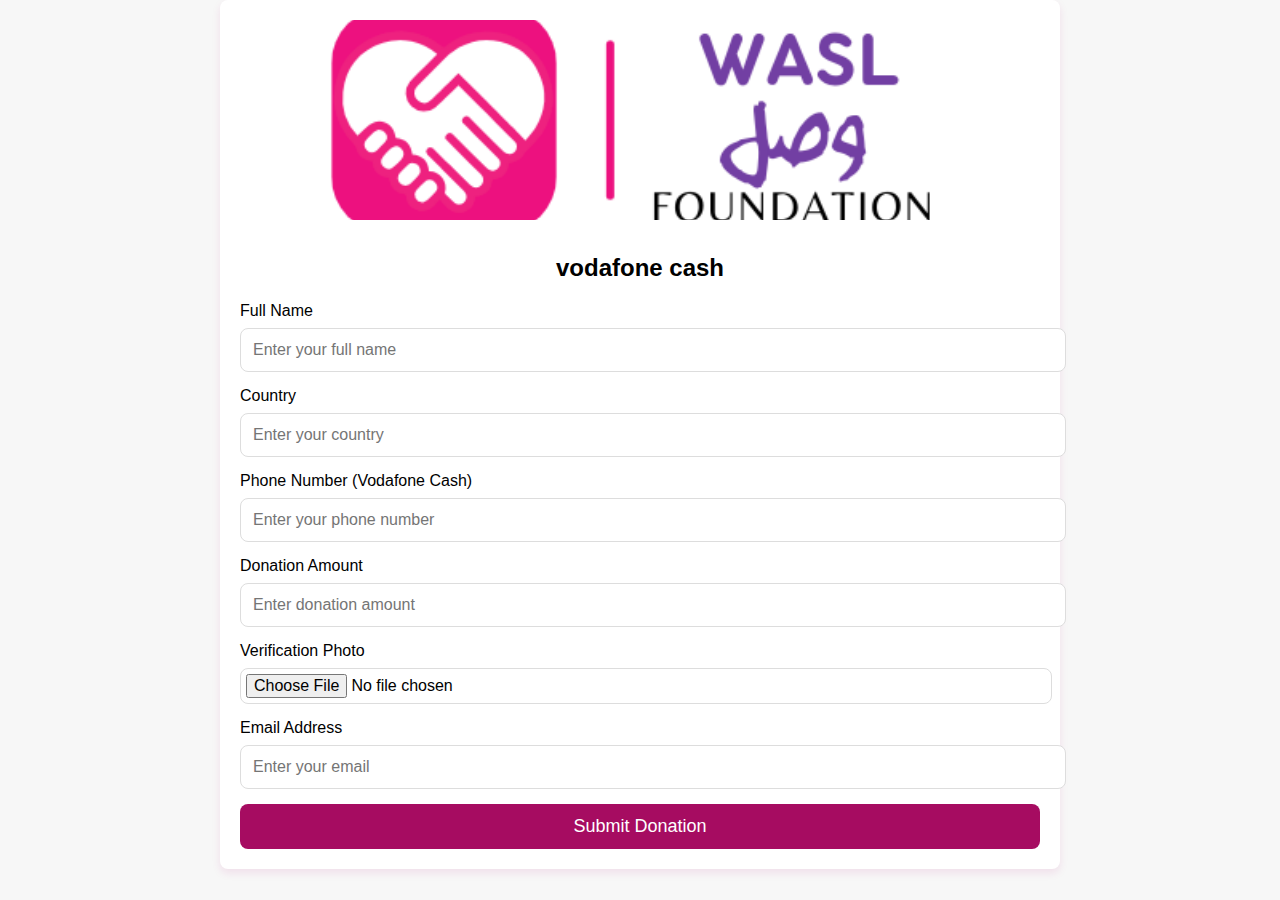
<file: vodafone.html>
<!DOCTYPE html>
<html lang="en">
<head>
    <meta charset="UTF-8">
    <meta name="viewport" content="width=device-width, initial-scale=1.0">
    <title>vodafone cash</title>
    <link rel="shortcut icon" href="vodafone.jpeg" type="image/x-icon">
    <style>
        body {
            font-family: Arial, sans-serif;
            background-color: #f7f7f7;
            margin: 0;
            padding: 0;
        }
        .container {
            width: 100%;
            max-width: 800px;
            margin: 0 auto;
            padding: 20px;
            background-color: #fff;
            box-shadow: 0 4px 8px rgba(187, 24, 125, 0.1);
            border-radius: 8px;
        }
        header {
            text-align: center;
            margin-bottom: 30px;
        }
        header img {
            width: 100%;
            max-height: 200px;
            object-fit: cover;
            border-radius: 8px;
        }
        .form-group {
            margin-bottom: 15px;
        }
        label {
            font-size: 16px;
            margin-bottom: 8px;
            display: block;
        }
        input, select {
            width: 100%;
            padding: 12px;
            border: 1px solid #ddd;
            border-radius: 8px;
            font-size: 16px;
        }
        input[type="file"] {
            padding: 5px;
        }
        button {
            background-color: #a60c61;
            color: #fff;
            padding: 12px 20px;
            border: none;
            border-radius: 8px;
            font-size: 18px;
            cursor: pointer;
            width: 100%;
        }
        button:hover {
            background-color: #666666;
        }
        
    </style>
</head>
<body>
    <div class="container">
        <header>
            <img src="w.png" alt="Charity Banner">
        </header>
        <h2 style="text-align:center; margin-bottom: 20px;">vodafone cash</h2>
        <form action="#" method="POST" enctype="multipart/form-data">
            <div class="form-group">
                <label for="name">Full Name</label>
                <input type="text" id="name" name="name" placeholder="Enter your full name" required>
            </div>
            <div class="form-group">
                <label for="country">Country</label>
                <input type="text" id="country" name="country" placeholder="Enter your country" required>
            </div>
            <div class="form-group">
                <label for="phone">Phone Number (Vodafone Cash)</label>
                <input type="tel" id="phone" name="phone" placeholder="Enter your phone number" required>
            </div>
            <div class="form-group">
                <label for="amount">Donation Amount</label>
                <input type="number" id="amount" name="amount" placeholder="Enter donation amount" required>
            </div>
            <div class="form-group">
                <label for="verification">Verification Photo</label>
                <input type="file" id="verification" name="verification" accept="image/*" required>
            </div>
            <div class="form-group">
                <label for="email">Email Address</label>
                <input type="email" id="email" name="email" placeholder="Enter your email" required>
            </div>
            <button type="submit">Submit Donation</button>
        </form>
    </div>
</body>
</html>
</file>
